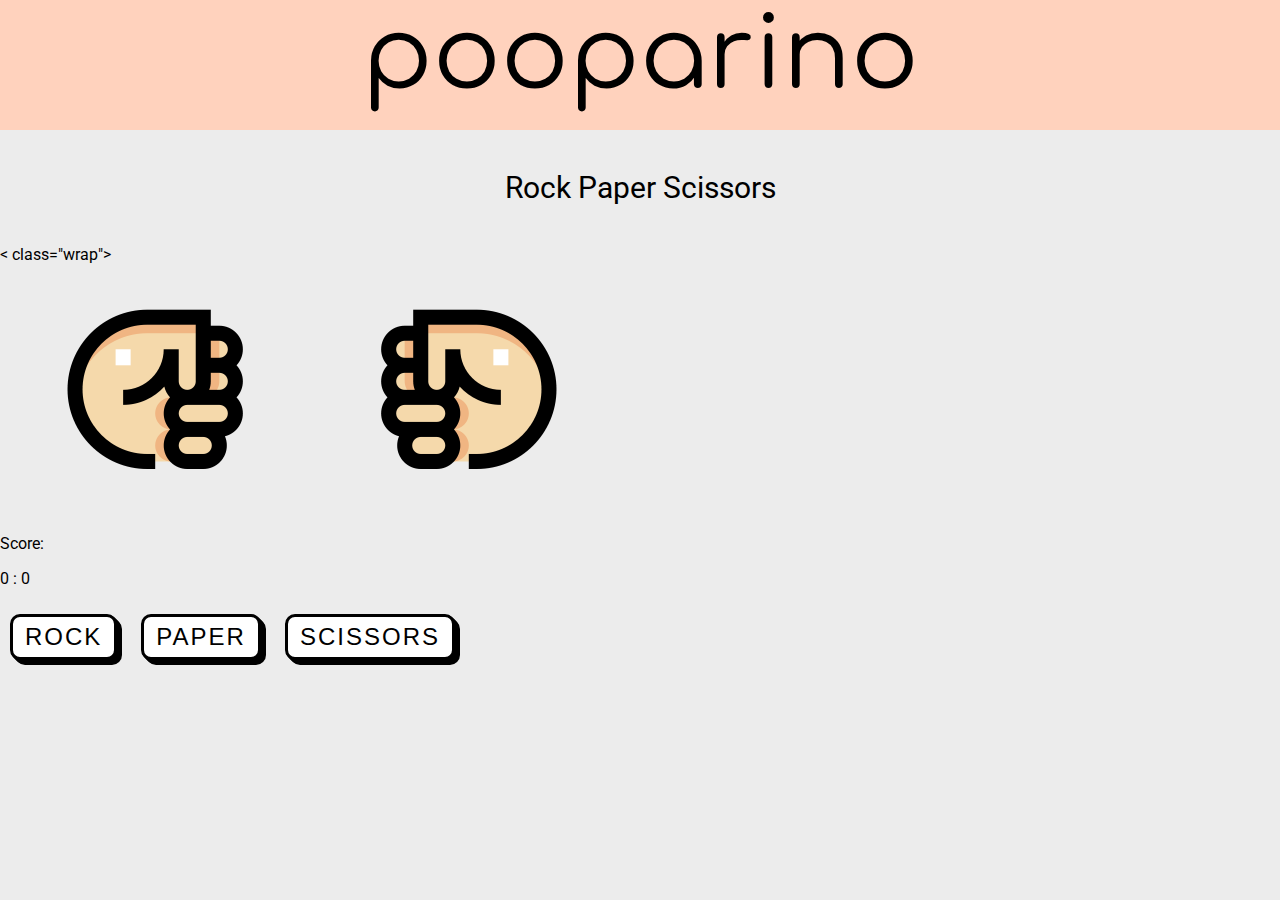
<file: index.html>
<!DOCTYPE html>
<html lang="en">
<head>
<link rel="preconnect" href="https://fonts.googleapis.com">
<link rel="preconnect" href="https://fonts.gstatic.com" crossorigin>
<link href="https://fonts.googleapis.com/css2?family=Comfortaa:wght@700&display=swap" rel="stylesheet">
<link href="https://fonts.googleapis.com/css2?family=Comfortaa:wght@700&family=Roboto:wght@100&display=swap" rel="stylesheet">
    <meta charset="UTF-8">
    <meta http-equiv="X-UA-Compatible" content="IE=edge">
    <meta name="viewport" content="width=device-width, initial-scale=1.0">
    <title>Document</title>
    <link rel="stylesheet" href="styles.css">
</head>
<body>

<div class="top" id="title">pooparino</div>
<div class="wrap"><p id="outcome">Rock Paper Scissors</p> 
</div>
< class="wrap">

<div>
    <img src="images/p-rock.png" id="player-hand"alt="Player's Hand">
    <img class="computer-hand" id="computer-hand" src="images/p-rock.png" alt="Computer's Hand"> 
</div>

<p>Score:</p>
<p><span id="player-score" >0</span> : <span id="computer-score" >0</span></p>


<!-- this is player/comp output: <p id="player"></p>
<p id="computer"></p> -->


<button class="button" id="rock">Rock</button>
<button class="button" id="paper">Paper</button>
<button class="button" id="scissors">Scissors</button> 


</div>
<script src=script.js></script>
</body>
</html>
</file>
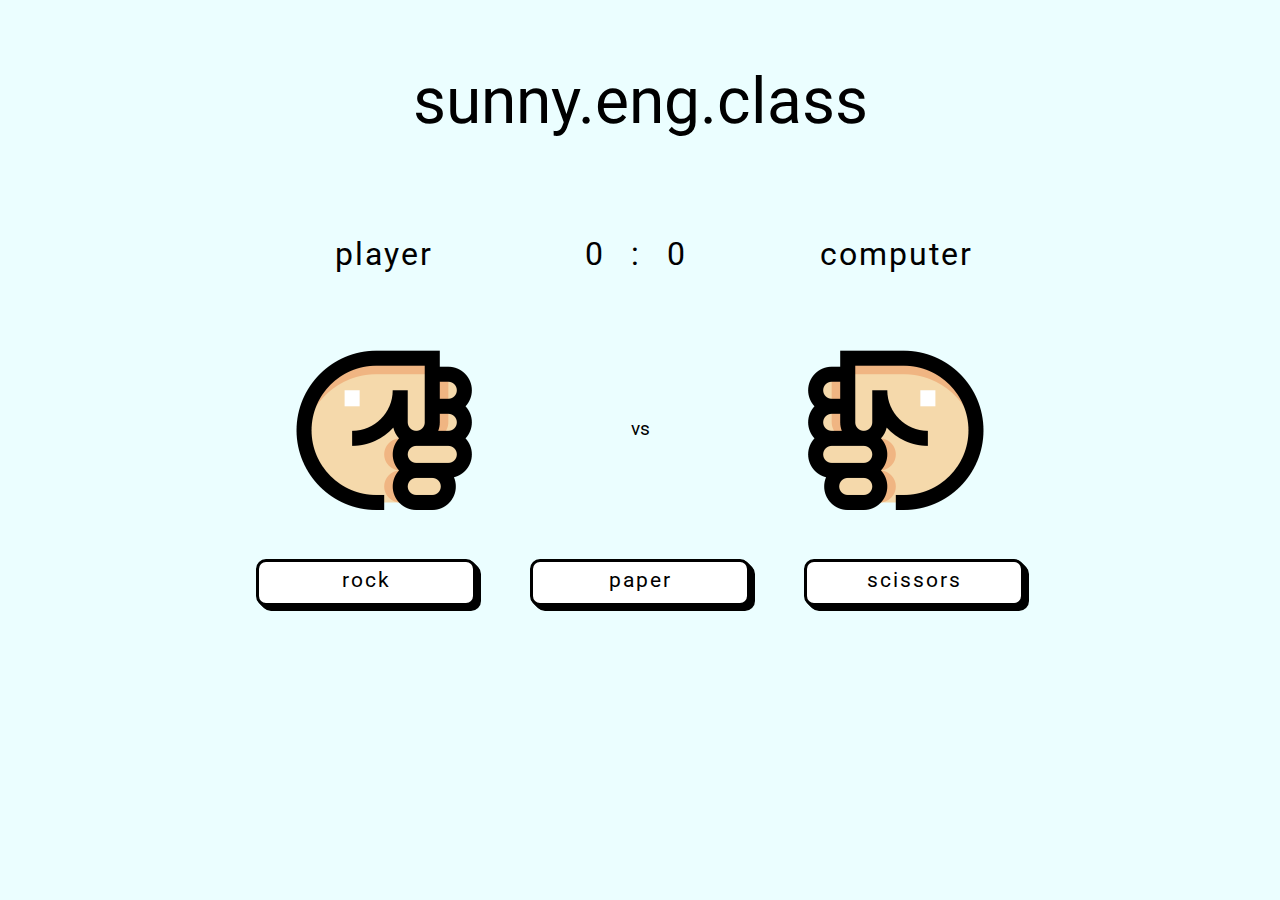
<file: index2.html>
<!DOCTYPE html>
<html lang="en">
<head>

<!-- font goes here-->
<link rel="preconnect" href="https://fonts.googleapis.com">
<link rel="preconnect" href="https://fonts.gstatic.com" crossorigin>
<link href="https://fonts.googleapis.com/css2?family=Comfortaa:wght@700&display=swap" rel="stylesheet">
<link href="https://fonts.googleapis.com/css2?family=Comfortaa:wght@700&family=Roboto:wght@100&display=swap" rel="stylesheet">
<!-- font sources ends here-->

    <meta charset="UTF-8">
    <meta http-equiv="X-UA-Compatible" content="IE=edge">
    <meta name="viewport" content="width=device-width, initial-scale=1.0">
    <title>Rock Paper Scissors</title>
    <link rel="stylesheet" href="styles2.css">
</head>
<body>
<div class="wrapper">


<div class="header"><p class="header-text">sunny.eng.class</p>
</div>

<div class="player-wrapper"><p class="player">player</p></div>

<div class="score"><p><span id="player-score" >0</span> : <span id="computer-score" >0</span></p></div>

<div class="computer-wrapper"><p class="computer">computer</p></div>

<div class="outcome-wrapper">
<p id="outcome">vs</p></div>

<div class="player-hand-wrapper"><img src="images/p-rock.png" id="player-hand"alt="Player's Hand"></div>

<div class="computer-hand-wrapper"><img class="computer-hand" id="computer-hand" src="images/p-rock.png" alt="Computer's Hand"> </div>


<div class="buttons">
<div class=" rock"><button class="button" id="rock">rock</button></div>
<div class=" paper"><button class="button" id="paper">paper</button></div>
<div class=" scissors"><button class="button" id="scissors">scissors</button></div>
</div>

</div>


<div class="game-end-wrapper">
    <button id="end-button">play again</button>
    </div>

<script src="script2.js"></script>
</body>
</html>
</file>
<file: styles.css>
body {
    font-family: 'Comfortaa', cursive;
    font-family: 'Roboto', sans-serif;
    margin: auto;
    width: 100%;
    background-color: rgb(236, 236, 236);
    color:rgb(0, 0, 0);
}

.top {
    background-color:rgb(255, 210, 189);
    margin:auto;
    text-align:center;
    height:130px;

}

img {
    margin-left:30px;
    margin-right:30px;
    
}
.wrap{
    margin: auto;
    width: 50%;
    padding: 10px; 
    text-align:center;  
 }




#title {
    color:black;
    font-family: 'Comfortaa', cursive;
    margin:0px;
    font-size: 100px;
}
#outcome {

    font-family: 'Comfortaa', cursive;
    font-family: 'Roboto', sans-serif;
    font-size:30px;

}

.computer-hand-wrapper {

}


.computer-hand {
    transform: scaleX(-1);
}



.versus {
    color:red;
    font-size: 3rem;
    height:1000px;
    }



/* CSS */
.button {
margin:10px;
  font-family: "Open Sans", sans-serif;
  font-size: 24px;
  letter-spacing: 2px;
  text-decoration: none;
  text-transform: uppercase;
  color: #000;
  background-color:white;
  border-radius:10px;
  cursor: pointer;
  border: 3px solid;
  padding: 0.25em 0.5em;
  box-shadow: 1px 1px 0px 0px, 2px 2px 0px 0px, 3px 3px 0px 0px, 4px 4px 0px 0px, 5px 5px 0px 0px;
  position: relative;
  user-select: none;
  -webkit-user-select: none;
  touch-action: manipulation;
  
}

.button:active {
  box-shadow: 0px 0px 0px 0px;
  top: 5px;
  left: 5px;
}
</file>
<file: styles2.css>
body, html {
    background-color:hsl(183, 100%, 96%);
    font-family: 'Roboto', sans-serif;
    margin: auto;
    padding:0px;
    width: 100%;
}




.wrapper {
width: 768px;
margin:auto;
    height: auto;
    display: grid;
    grid-template-columns: 1fr 1fr 1fr 1fr 1fr 1fr;
    grid-template-rows:auto;
    grid-template-areas: 
      "header header header header header header"
      "player player score score  computer computer "
      "player-hand player-hand outcome-wrapper outcome-wrapper computer-hand computer-hand"
      "buttons buttons buttons buttons buttons buttons";

text-align:center; /*!! why does this align all content to center? interesting... !!*/
}


.buttons {
    display:flex;
    justify-content: space-between;
    grid-area: buttons;
}
.header {
    grid-area: header;
}

.header-text {
    font-size:4rem;
}

.game-title{
    grid-area: game-title;

}

.outcome-wrapper {
    line-height:10rem;
    font-size:1.2rem;
    padding-top:25px;
    grid-area:outcome-wrapper;
}

.player-wrapper {
    letter-spacing:2px;
    grid-area: player;
}
.computer-wrapper {
    letter-spacing:2px;
    grid-area: computer;

}


.score {
    font-size:2rem;
letter-spacing:10px;
}
.versus{
line-height: 10rem;

}
.score {
    grid-area: score;
}



.player, .computer {
font-size:2rem;
}


.player-hand {
    margin:0px;
}

.player-hand-wrapper {

    grid-area: player-hand;

}
.computer-hand-wrapper{
    grid-area: computer-hand;
}

.computer-hand{
    transform: scaleX(-1);
}


.rock {
    grid-area: rock;
}

.paper {
    grid-area: paper;
}


.scissors {
    grid-area: scissors;
}


.game-end-wrapper {
visibility:hidden;
text-align:center; 
padding:0px;
right:0;
left:0;
top:45%;
margin:0 auto;
position:absolute;

}

/* CSS */
.button, #end-button{
      font-family: 'Roboto', sans-serif;
      font-size: 1.3rem;
      letter-spacing: 2px;
      text-decoration: none;
      color: #000;
      background-color:white;
      border-radius:10px;
      text-align:center;
      line-height: 35px;
      cursor: pointer;
      border: 3px solid;
      width: 220px;
      padding-bottom: 0.25em;
      box-shadow: 1px 1px 0px 0px, 2px 2px 0px 0px, 3px 3px 0px 0px, 4px 4px 0px 0px, 5px 5px 0px 0px;
      position: relative;
      user-select: none;
      -webkit-user-select: none;
      touch-action: manipulation;
      
    }
    
    .button:active, #end-button:active{
      box-shadow: 0px 0px 0px 0px;
      top: 5px;
      left: 5px;
    }

    #end-button {
        margin:40px;
    }
</file>
